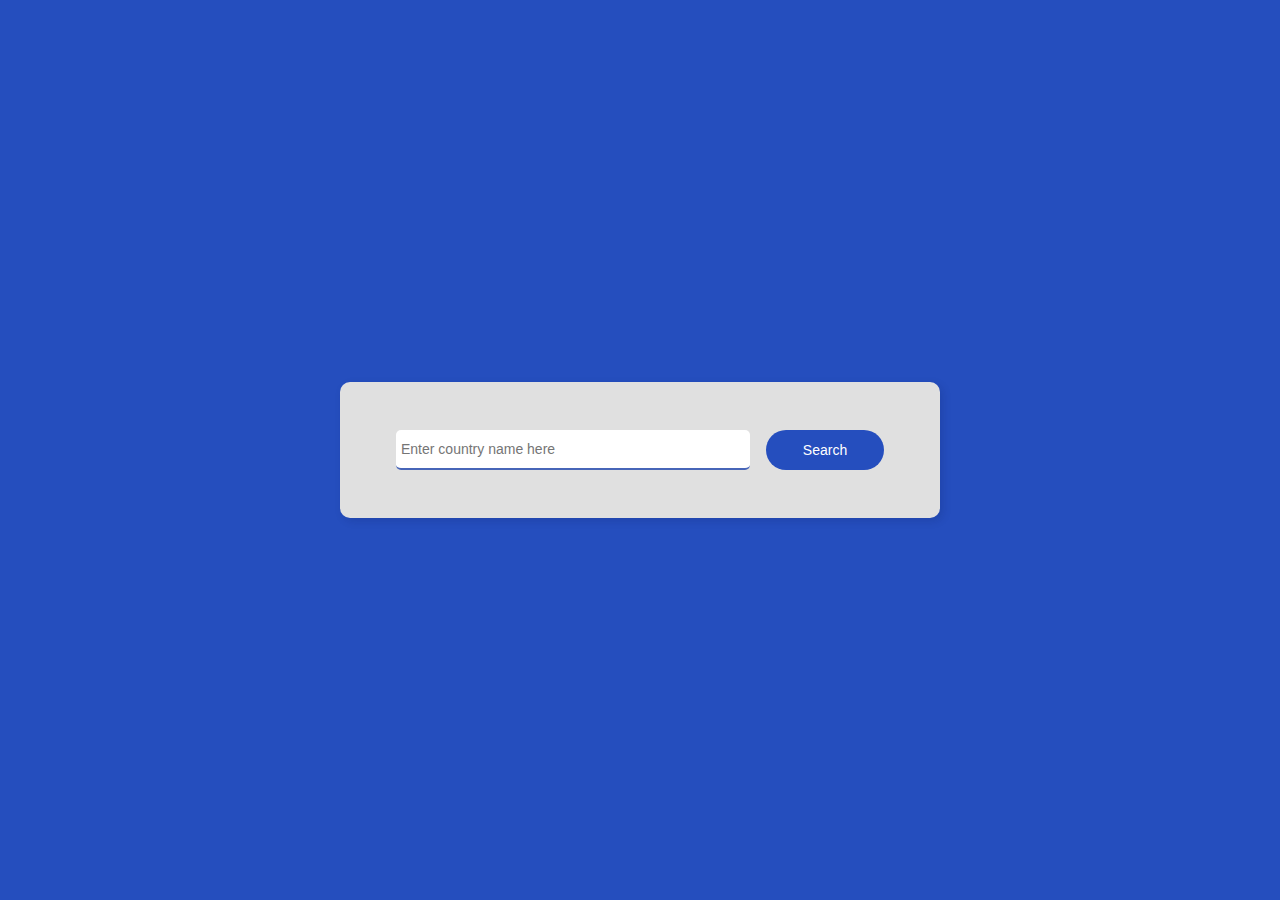
<file: API/Country-API/index.html>
<!DOCTYPE html>
<html>
    <head>
        <meta charset="UTF-8">
        <meta http-equiv="X-UA-Compatible" content="ied=edge">
        <meta name="viewport" content="width=device-width, initial-scale=1.0">
        <link rel="stylesheet" href="style.css">
        <title>Country API</title>
    </head>
    <body>
        <div class="container">
            <div class="country-search">
                <form action="">
                    <input type="text" class="country-input" placeholder="Enter country name here">
                    <button class="btn">Search</button>
                </form>
            </div>            
            <div class="results">
                
            </div>
        </div>
        <script src="script.js"></script>
    </body>
</html>
</file>
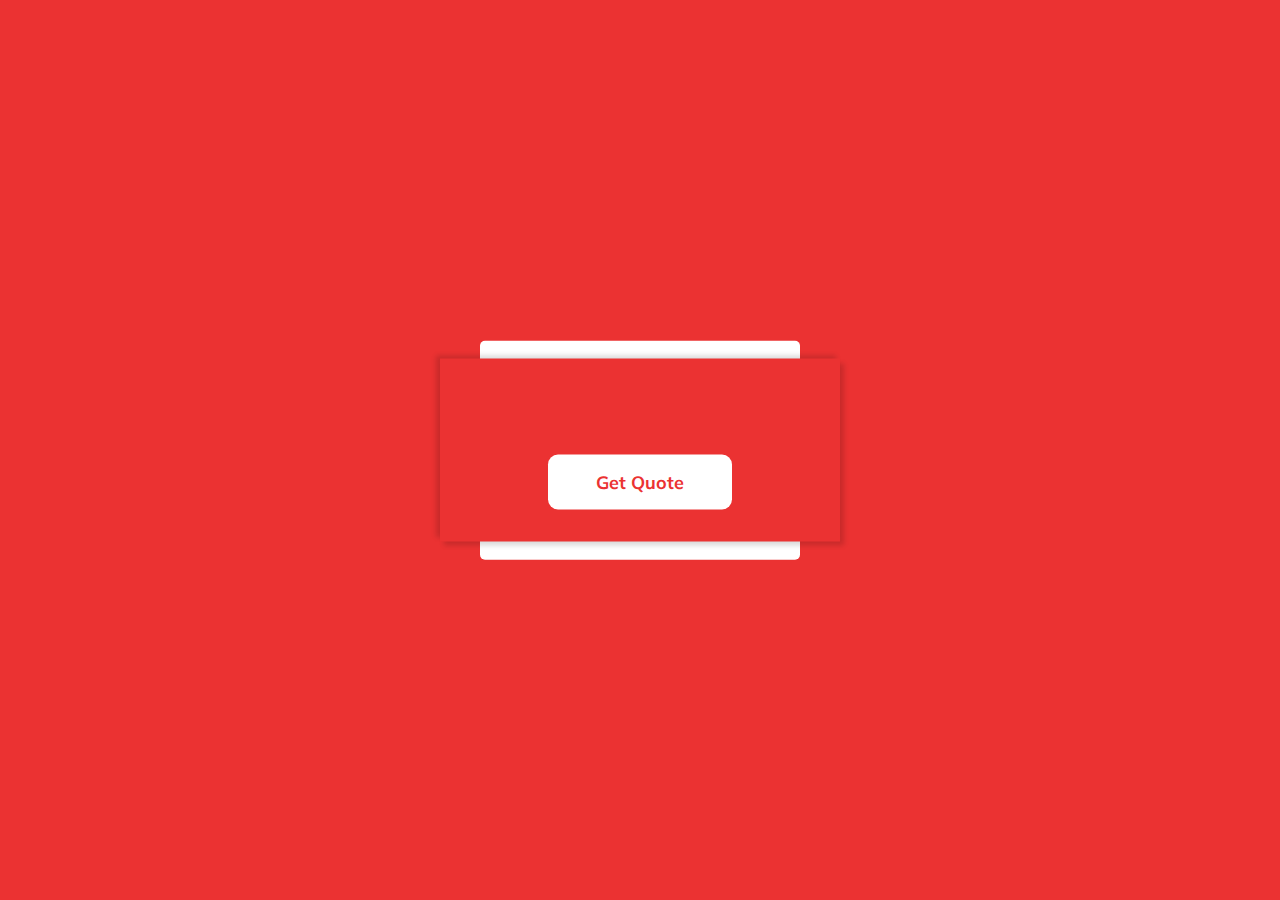
<file: API/Random-Quote-API/index.html>
<!DOCTYPE html>
<html>
  <head>
    <meta charset="utf-8" />
    <meta http-equiv="X-UA-Compatible" content="ie=edge" />
    <meta name="viewport" content="width=device-width, initial-scale=1.0" />
    <link rel="stylesheet" href="style.css">
    <title>Random Quote Generator</title>
  </head>
  <body>
    <div class="wrapper">
        <div class="container">
            <p class="quote"></p>
            <p class="author"></p>
            <a href="#" class="btn">Get Quote</a>
        </div>
    </div>
    <script src="script.js"></script>
  </body>
</html>
</file>
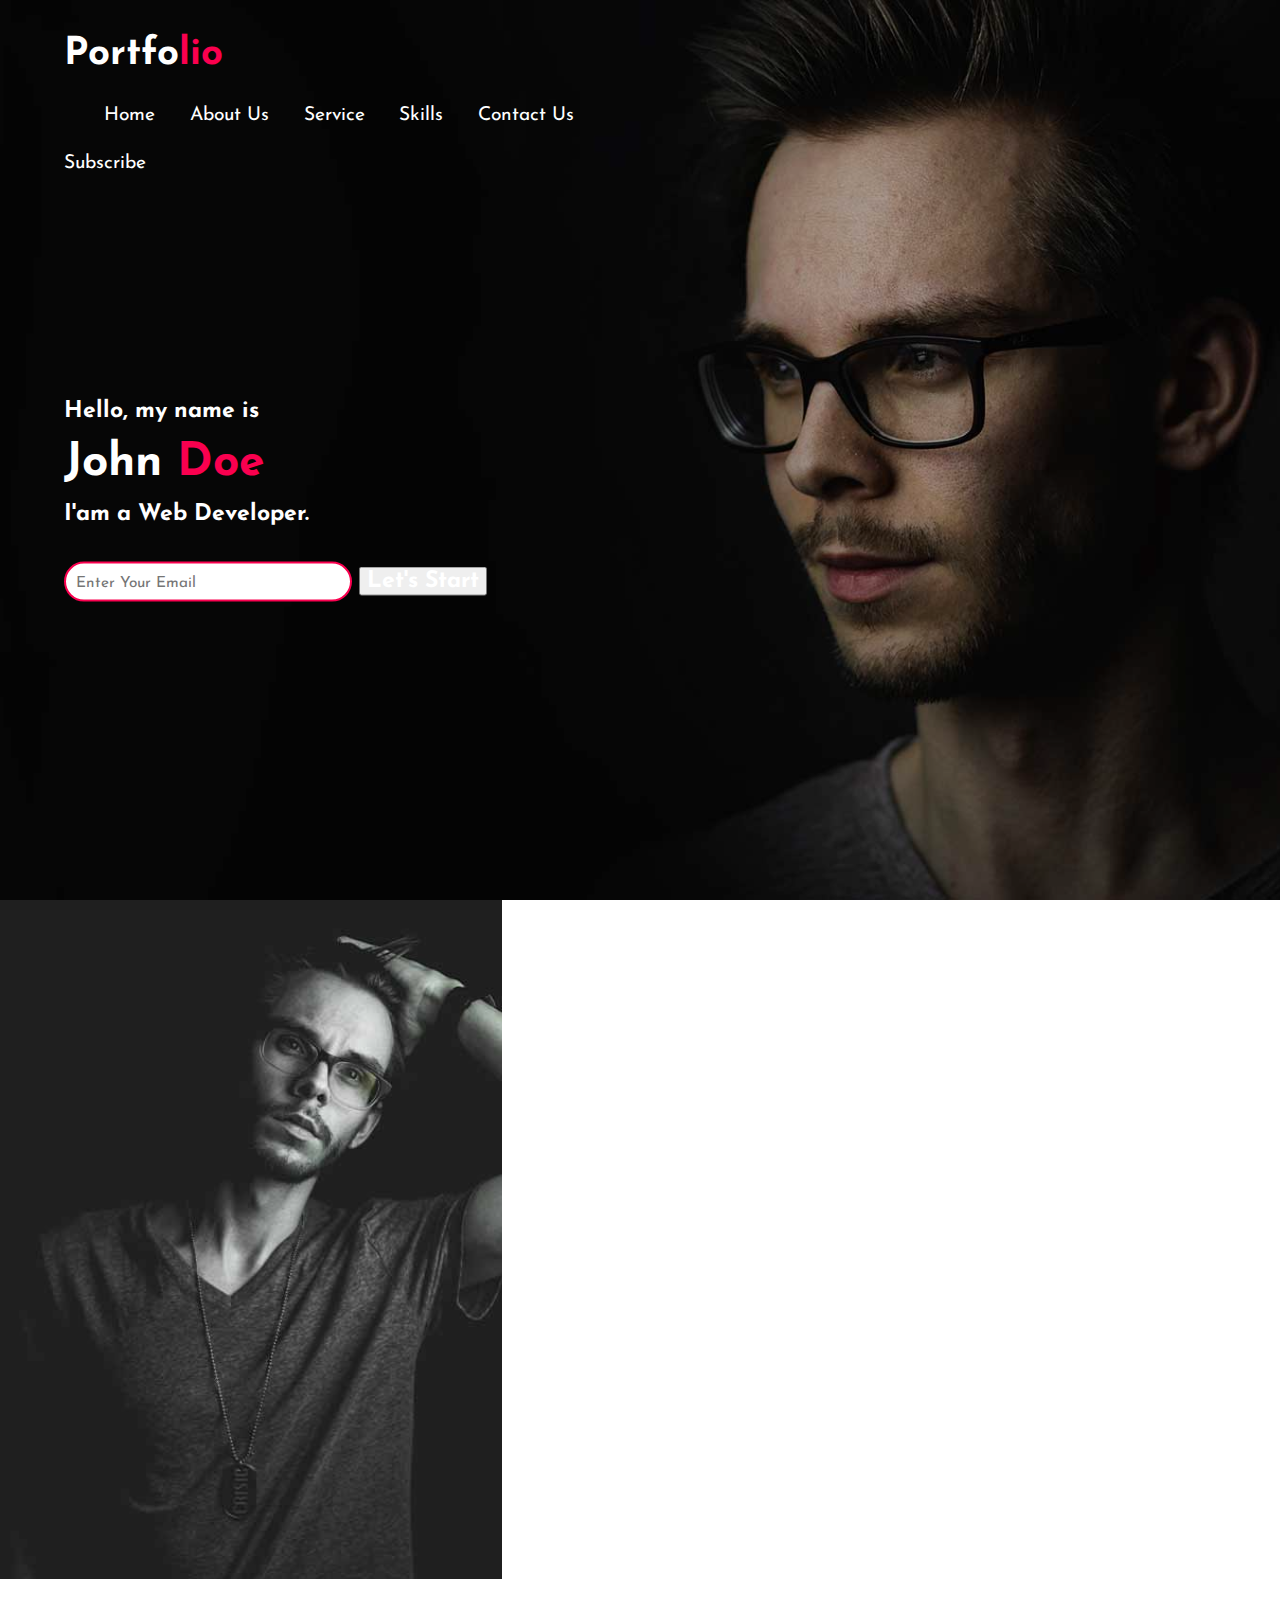
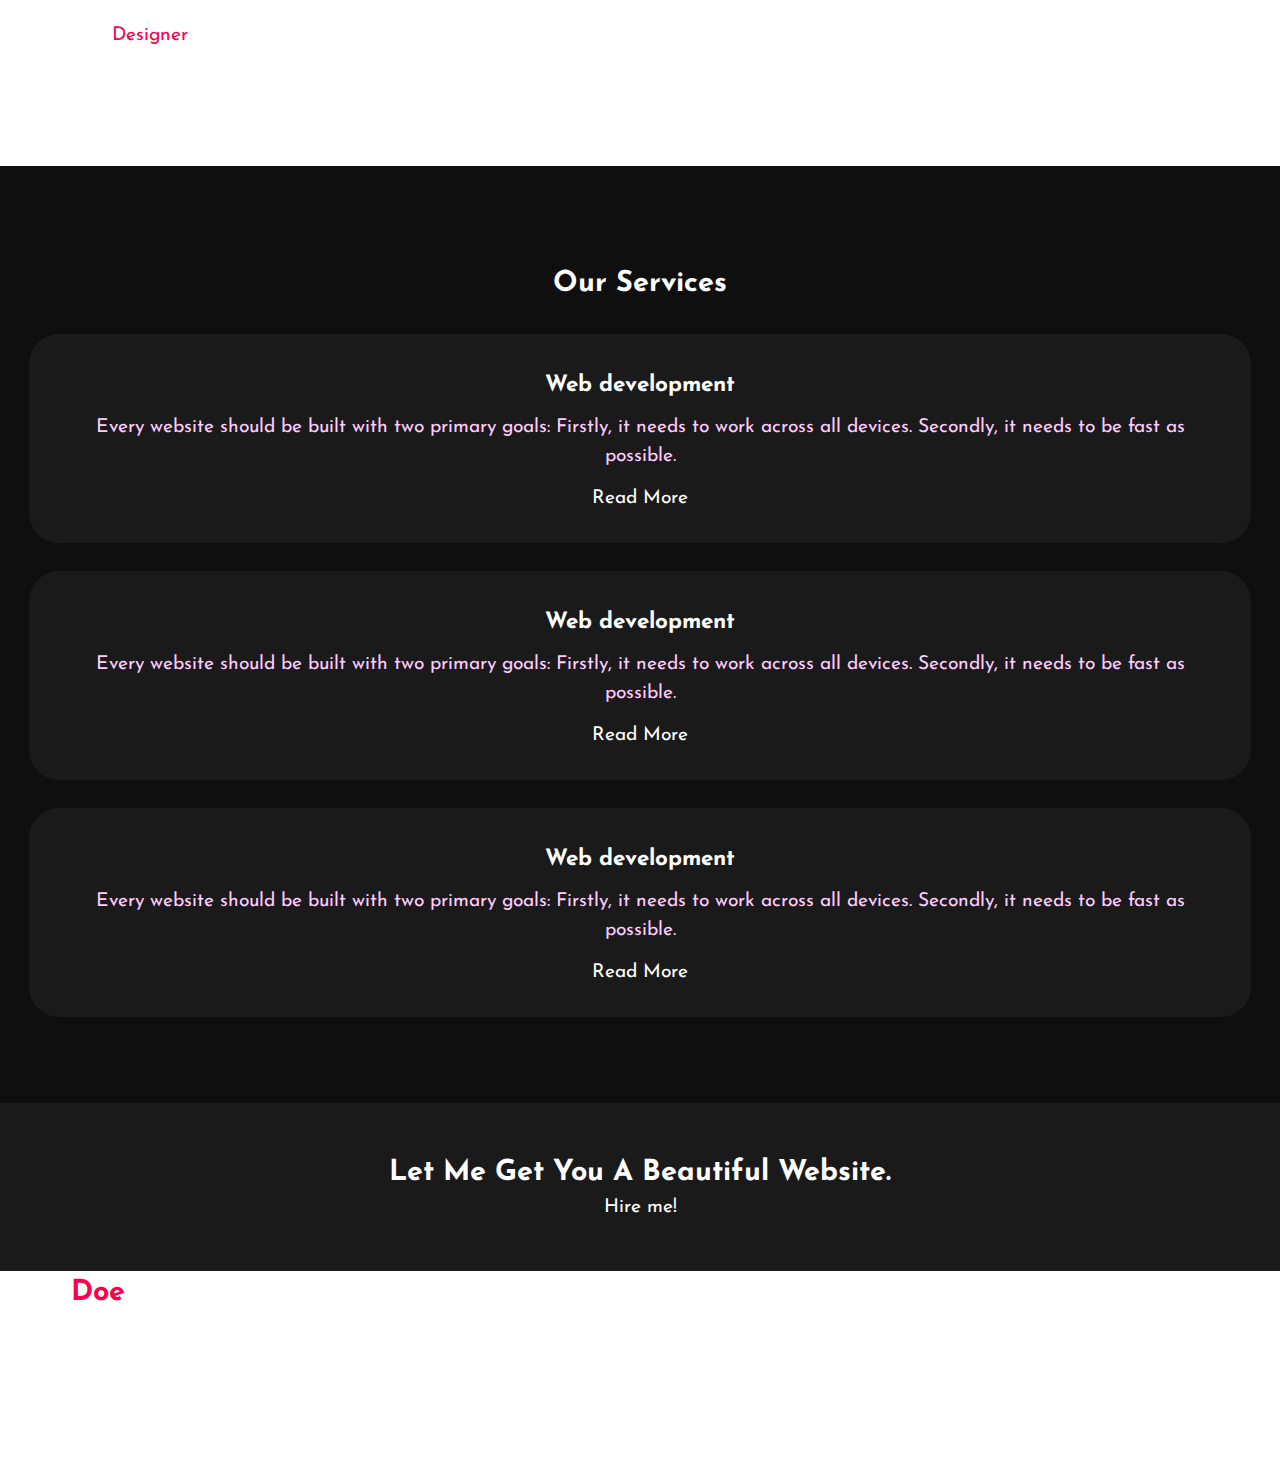
<file: Portfolios/portfolio--1/index.html>
<!DOCTYPE html>
<html lang="en">
  <head>
    <meta charset="UTF-8" />
    <meta http-equiv="content-language" content="en" />
    <meta name="viewport" content="width=device-width, initial-scale=1.0" />
    <meta name="keywords" content="website, portfolio" />
    <meta name="author" content="John Doe" />
    <meta name="copyright" content="John Doe" />
    <meta
      name="description"
      content="Developer & designer ready for hire!
        I build professional websites with accessibility, quality and responsiveness"
    />
    <meta name="audience" content="Everyone" />
    <link rel="stylesheet" href="css/style.css" />
    <link rel="preconnect" href="https://fonts.googleapis.com" />
    <link rel="preconnect" href="https://fonts.gstatic.com" crossorigin />
    <link
      href="https://fonts.googleapis.com/css2?family=Josefin+Sans:ital,wght@0,100;0,200;0,300;0,400;0,500;0,600;0,700;1,100;1,200;1,300;1,400;1,500;1,600;1,700&display=swap"
      rel="stylesheet"
    />
    <link
      rel="stylesheet"
      href="https://cdnjs.cloudflare.com/ajax/libs/font-awesome/5.15.3/css/all.min.css"
      integrity="sha512-iBBXm8fW90+nuLcSKlbmrPcLa0OT92xO1BIsZ+ywDWZCvqsWgccV3gFoRBv0z+8dLJgyAHIhR35VZc2oM/gI1w=="
      crossorigin="anonymous"
      referrerpolicy="no-referrer"
    />
    <title>John Doe Developer & Designer Portfolio. Ready for hire!</title>
  </head>
  <body>
    <!-- HERO SECTION -->
    <header class="hero">
      <div class="hero__header">
        <a class="hero__logo" href="#">
          Portfo<span class="highlight">lio</span></a
        >
        <nav class="hero__navigation">
          <ul class="hero__list">
            <li class="hero__item">
              <a href="#" class="hero__link">Home</a>
            </li>
            <li class="hero__item">
              <a href="#" class="hero__link">About Us</a>
            </li>
            <li class="hero__item">
              <a href="#" class="hero__link">Service</a>
            </li>
            <li class="hero__item">
              <a href="#" class="hero__link">Skills</a>
            </li>
            <li class="hero__link">
              <a href="#" class="hero__link">Contact Us</a>
            </li>
          </ul>
        </nav>
        <a href="#" class="button button--subscribe">Subscribe</a>
      </div>
      <div class="hero__content">
        <p class="hero__hello">Hello, my name is</p>
        <h1 class="hero__heading">
          John <span class="highlight">Doe</span><br />
        </h1>
        <p>I'am a Web Developer.</p>
        <form class="hero__form">
          <input
            class="hero__email"
            type="email"
            name="email"
            id="email"
            placeholder="Enter Your Email"
          />
          <input class="button--hero" type="submit" value="Let's Start" />
        </form>
      </div>
    </header>

    <!-- ABOUT ME SECTION -->
    <section class="about-me">
      <img src="img/main-img.png" alt="John Doe" />
      <div class="about-me__content">
        <header>
          <h2>About me</h2>
          <p class="about-me__job">Developer & <span class="highlight">Designer</span></p>
        </header>
        <p class="about-me__text">
          I am a front-end web developer. I can provide clean code and pixel
          perfect design. I also make the website more & more interactive with
          web animations.I can provide clean code and pixel perfect design. I
          also make the website more & more interactive with web animations.A
          responsive design makes your website accessible to all users,
          regardless of their device.
        </p>
        <a href="#" class="button">Let's Talk</a>
      </div>
    </section>

    <!-- SERVICES SECTION -->
    <section class="services">
      <h2>Our Services</h2>
      <div class="card-container">
      <div class="card">
        <i class="fas fa-bars"></i>
        <h3 class="card__title">Web development</h3>
        <p class="card__text">
          Every website should be built with two primary goals: Firstly, it
          needs to work across all devices. Secondly, it needs to be fast as
          possible.
        </p>
        <a href="#" class="button">Read More</a>
      </div>

      <div class="card">
        <i class="far fa-user"></i>
        <h3 class="card__title">Web development</h3>
        <p class="card__text">
          Every website should be built with two primary goals: Firstly, it
          needs to work across all devices. Secondly, it needs to be fast as
          possible.
        </p>
        <a href="#" class="button">Read More</a>
      </div>

      <div class="card">
        <i class="far fa-bell"></i>
        <h3 class="card__title">Web development</h3>
        <p class="card__text">
          Every website should be built with two primary goals: Firstly, it
          needs to work across all devices. Secondly, it needs to be fast as
          possible.
        </p>
        <a href="#" class="button">Read More</a>
      </div>
    </div>
    </section>

    <!-- CTA SECTION -->
    <section class="cta">
      <h2>Let Me Get You A Beautiful Website.</h2>
      <a href="#" class="button button--cta">Hire me!</a>
    </section>

    <!-- FOOTER SECTION -->
    <footer>
      <h2>John <span class="highlight">Doe</span></h2>
      <p>
        For more HTML, CSS, and coding tutorial - please click on the link below
        to subscribe to my channel:
      </p>
      <div class="footer__social">
        <ul class="footer__list">
          <li class="footer__item">
            <a href="#" class="footer__link">
              <a href="#"><i class="fab fa-facebook-f"></i></a>
            </a>
          </li>
          <li class="footer__item">
            <a class="footer__link">
              <a href="#"><i class="fab fa-instagram"></i></a>
            </a>
          </li>
          <li class="footer__item">
            <a href="#" class="footer__link">
              <a href="#"><i class="fab fa-dribbble"></i></a>
            </a>
          </li>
        </ul>
      </div>
    </footer>
  </body>
</html>
</file>
<file: API/Country-API/style.css>
@import url("https://fonts.googleapis.com/css2?family=Muli&display=swap");

*,
*::after,
*:before {
    margin: 0;
    padding: 0;
    box-sizing: border-box;
}

html {
    font-size: 62.5%;
}

body {
    font-family: 'Muli', sans-serif;
    background-color: rgb(37, 78, 190);
}

.container {
    position: absolute;
    top: 50%;
    left: 50%;
    transform: translate(-50%, -50%);
    width: 80vw;
    max-width: 60rem;
    padding: 4.8rem 5.6rem;
    border-radius: 10px;
    background-color: rgb(224, 224, 224);
    box-shadow: 3px 3px 8px rgba(8, 21, 65, .15);
}

form {
    display: grid;
    grid-template-columns: 9fr 3fr;
    gap: 1.6rem;
}

.country-input {
    font-size: 1.6rem;
    padding: .5rem;
    border: none;
    border-radius: 5px;
    border-bottom: 2px solid rgb(71, 101, 184);
}

.country-input:focus {
    outline: none;
}

.country-input::placeholder {
    font-family: inherit;
    font-size: 1.4rem;
}

.btn {
    font-size: 1.4rem;
    padding: 1.2rem 3.2rem;
    border: none;
    border-radius: 50px;
    background-color: rgb(37, 78, 190);
    color: rgb(255, 255, 255);
    cursor: pointer;
    transition: all .4s;
}

.btn:hover {
    background-color: rgb(27, 55, 133);;
}

.btn:active {
    transform: scale(1.05);
}

.error {
    font-size: 1.6rem;
    text-align: center;
    margin-block-start: 1.6rem;
    color: rgb(226, 48, 48);
}

.country-flag {
    display: block;
    width: 60%;
    min-width: 15rem;
    margin: 3.2rem auto 1rem;
}

.country-name {
    font-size: 3.2rem;
    font-weight: bold;
    text-align: center;
    margin-block-end: 1.6rem;
    color: rgb(0, 0, 0);
}

.country-row {
    font-size: 1.6rem;
    margin-block-end: 1.6rem;
    color: rgb(77, 76, 76);
}

.country-row span {
    margin-inline-end: .5rem;
    color: rgb(0, 0, 0);
}
</file>
<file: API/Random-Quote-API/style.css>
@import url("https://fonts.googleapis.com/css2?family=Muli&display=swap");

*,
*:after,
*:before {
    margin: 0;
    padding: 0;
    box-sizing: border-box;
}

html {
    font-size: 62.5%;
}

body {
    font-family: 'Muli', sans-serif;
    background-color: rgb(235, 50, 50);
}

.wrapper {
    position: absolute;
    top: 50%;
    left: 50%;
    transform: translate(-50%, -50%);
    width: 50vw;
    max-width: 40rem;
    border-radius: 5px;
}

.container {
    width: 100%;
    text-align: center;
    padding: 4.8rem 5.6rem;
    background-color: rgb(235, 50, 50);
    color: rgb(255, 255, 255);
    box-shadow: 4px 4px 5px rgba(0, 0, 0, .15), -4px -4px 5px rgba(0, 0, 0, .15);
    z-index: 1;
}

.container::after {
    content: '';
    position: absolute;
    top: 50%;
    left: 50%;
    transform: translate(-50%, -50%);
    height: 120%;
    width: 80%;
    border-radius: 5px;
    background-color: rgb(255, 255, 255);
    z-index: -1;
}

.quote {
   font-size: 1.8rem;
   line-height: 1.6;
   margin-block-end: 2.4rem;
}

.author {
   font-size: 2rem;
   font-weight: bold;
   margin-block-end: 6.4rem;
}

.btn {
    font-size: 1.8rem;
    font-weight: bold;
    text-decoration: none;
    margin-block-end: 4.8rem;
    padding: 1.6rem 4.8rem;
    border: none;
    border-radius: 10px;
    background-color: rgb(255, 255, 255);
    color: rgb(235, 50, 50);
}
</file>
<file: Portfolios/portfolio--1/css/style.css>
:root {
  --primary-color: hsl(341, 100%, 49%);
  --background-color-1: hsl(0, 0%, 10%);
  --background-color-2: hsl(0, 0%, 6%);

  --text-color-1: hsl(0, 0%, 100%);
  --text-color-2: hsl(300, 100%, 90%);

  --border-radius-1: 30px;
}

/* ##### BEGINNING OF RESET ##### */
/* Box sizing rules */
*,
*::before,
*::after {
  box-sizing: border-box;
}

/* Remove default margin */
body,
h1,
h2,
h3,
h4,
p,
figure,
blockquote,
dl,
dd {
  margin: 0;
}

/* Remove list styles on ul, ol elements with a list role, which suggests default styling will be removed */
ul[role="list"],
ol[role="list"] {
  list-style: none;
}

/* Set core root defaults */
html:focus-within {
  scroll-behavior: smooth;
}

/* Set core body defaults */
body {
  min-height: 100vh;
  text-rendering: optimizeSpeed;
  line-height: 1.5;
}

/* A elements that don't have a class get default styles */
a:not([class]) {
  text-decoration-skip-ink: auto;
}

/* Make images easier to work with */
img,
picture {
  max-width: 100%;
  display: block;
}

/* Inherit fonts for inputs and buttons */
input,
button,
textarea,
select {
  font: inherit;
}

/* Remove all animations, transitions and smooth scroll for people that prefer not to see them */
@media (prefers-reduced-motion: reduce) {
  html:focus-within {
    scroll-behavior: auto;
  }

  *,
  *::before,
  *::after {
    animation-duration: 0.01ms !important;
    animation-iteration-count: 1 !important;
    transition-duration: 0.01ms !important;
    scroll-behavior: auto !important;
  }
}

/* ##### END OF RESET ##### */

/* ##### GENERAL STYLES ##### */
html {
  font-size: 1rem;
  font-size: clamp(1rem, 0.95rem + 0.25vw, 1.25rem);
  font-family: "Josefin Sans", sans-serif;
  color: var(--text-color-1);
}

a,
input[type="submit"] {
  color: var(--text-color-1);
}

a {
  text-decoration: none;
}

.primary-heading {
  font-size: 3rem;
}

.secondary-heading {
  font-size: 2.5rem;
}

.tertiary-heading {
  font-size: 1.5rem;
  padding-bottom: 1rem;
}

.grid {
  display: grid;
  justify-content: center;
}

.grid--1 {
  grid-template-columns: repeat(auto-fit, minmax(300px, 1fr));
}

/* ##### HERO SECTION ##### */
.hero {
  position: relative;
  height: 100vh;
  width: 100vw;
  background: rgba(0, 0, 0, 0.3) url(../img/background.jpg);
  background-position: center;
  background-size: cover;
  background-repeat: no-repeat;
  background-blend-mode: darken;
  padding: 5% 5% 0% 5%;
}

.hero__logo {
  font-size: 2rem;
  font-weight: bold;
  text-decoration: none;
  z-index: 999;
}

nav {
  display: flex;
  align-items: center;
  justify-content: center;
  justify-content: space-between;
}

.hero__navigation li {
  display: none;
  list-style-type: none;
  padding-right: 1rem;
}

.hamburger {
  position: relative;
  display: block;
  width: 35px;
  cursor: pointer;

  appearance: none;
  background: none;
  outline: none;
  border: none;
  z-index: 999;
}

.hamburger .bar,
.hamburger:after,
.hamburger:before {
  content: "";
  display: block;
  width: 100%;
  height: 3px;
  background-color: var(--primary-color);
  margin: 6px 0;
  transition: 0.4s;
}

.hamburger.is-active:before {
  transform: rotate(-45deg) translate(-9px, 6px);
}

.hamburger.is-active:after {
  transform: rotate(45deg) translate(-7px, -4px);
}

.hamburger.is-active .bar {
  opacity: 0;
}

.hero__navigation--mobile {
  position: fixed;
  top: 0;
  left: 0;
  width: 100%;
  min-height: 100vh;
  display: flex;
  flex-direction: column;
  align-items: center;
  justify-content: center;
  z-index: 98;
  background-color: var(--background-color-1);
  transform: translateX(100%);
  transition: .4s;
}

.is-active--mobile {
  transform: translateX(0%);
}

.hero__navigation--mobile a {
  padding-bottom: 1rem;
}

.hero__content {
  position: absolute;
  top: 50%;
  transform: translateY(-50%);
  font-size: 1.2rem;
  font-weight: bold;
  margin-top: 2rem;
}

.hero__name {
  color: var(--text-color-2);
}

.hero__form {
  width: 100%;
}

.hero__email {
  font-weight: normal;
  width: 15rem;
  margin-top: 1.5rem;
  margin-bottom: 1rem;
  border-radius: var(--border-radius-1);
  border: 2px solid var(--primary-color);
}

.hero__email::placeholder {
  font-size: 0.8rem;
  padding-left: 3%;
}

/* ##### ABOUT ME SECTION ##### */
.about {
  padding-bottom: 2rem;
  background-color: var(--background-color-1);
}

.about__img {
  max-width: 100%;
  width: 400px;
  padding: 1.5rem 1rem 0 1rem;
  margin: 0 auto;
}

.about__img img {
  border-radius: var(--border-radius-1);
}

.about__content {
  display: flex;
  flex-direction: column;
  align-items: center;
  justify-content: center;
  margin-top: 2rem;
}

.about__text {
  display: inline-block;
  line-height: 1.5;
  width: 80%;
  padding-inline: 1rem;
  margin-top: 0.5rem;
  margin-bottom: 1rem;
  color: var(--text-color-2);
}

/* ##### SERVICES SECTION ##### */
.services {
  background-color: var(--background-color-2);
  padding-bottom: 3rem;
}

.services h2 {
  text-align: center;
  padding-top: 2rem;
}

.card {
  text-align: center;
  padding: 1.5rem;
  margin: 1.5rem;
  border-radius: var(--border-radius-1);
  background-color: var(--background-color-1);
}

.card__icon {
  height: 2.5rem;
  width: 2.5rem;
  color: var(--primary-color);
}

.card__title,
.card__text {
  padding-top: 0.3rem;
  padding-bottom: 0.3rem;
}

.card__text {
  padding-bottom: 0.7rem;
  color: var(--text-color-2);
}

/* ##### CTA SECTION ##### */
.cta {
  text-align: center;
  padding: 1.5rem;
  background-color: var(--background-color-1);
}

/* ##### FOOTER SECTION ##### */
.footer {
  background-color: var(--background-color-2);
}

.footer__container {
  display: flex;
  flex-direction: column;
  align-items: center;
  justify-content: center;
  padding: 1.5rem;
  margin: 0 auto;
}

.footer__name {
  font-size: 1.5rem;
}

.footer__text {
  width: 70%;
  text-align: center;
  margin-top: 1rem;
  margin-bottom: 1rem;
}

.footer__socials {
  display: flex;
  align-items: center;
  justify-content: center;
  gap: 1rem;
}

.footer__icon {
  font-size: 1.2rem;
  padding: 0.5rem;
  margin-bottom: 1.2rem;
  border-radius: var(--border-radius-1);
  background-color: var(--primary-color);
}

.footer__icon:hover {
  transform: scale(1.2);
}

.copyright {
  color: var(--primary-color);
}

/* ##### BUTTONS ##### */
.btn {
  display: inline-block;
  font-size: 0.85rem;
  font-weight: bold;
  text-decoration: none;
  padding: 0.5rem 1.5rem;
  border: none;
  border-radius: 30px;
  background-color: var(--primary-color);
}

.btn--subscribe {
  display: none;
}

.btn--start {
  padding: 0.5rem 2rem;
  box-shadow: 0px 0px 10px #858585;
}

.hidden {
  display: none;
}

/* ##### UTILITY ##### */
.highlight {
  color: var(--primary-color);
}

/* ##### MEDIA QUERIES ##### */
@media only screen and (min-width: 901px) {
  .hamburger {
    display: none;
  }

  .hero__navigation li {
    display: inline-block;
    padding-right: 1.5rem;
  }

  .hero__content {
    margin-top: 3rem;
  }

  .about__container {
    display: flex;
    flex-direction: row;
    align-items: center;
    justify-content: center;
  }

  .about__img {
    max-width: 40%;
    margin-right: 0;
  }

  .about__content {
    width: 60%;
  }

  .cta {
    padding: 2.5rem;
  }

  .btn--subscribe {
    display: inline-block;
  }

  .btn--subscribe:hover {
    transform: scale(1.2);
  }
}

@media only screen and (min-width: 1100px) {
  html {
    font-size: 1.2rem;
  }

  .hero {
    padding-top: 2%;
  }

  .about__container,
  .services,
  .footer {
    padding-top: 3rem;
    padding-bottom: 3rem;
  }

  .about__img {
    min-width: 500px;
  }
}

@media only screen and (min-width: 1800px) {
  html {
    font-size: 1.4rem;
  }

  .about__container {
    max-width: 1400px;
    margin: 0 auto;
  }

  .about__img {
    min-width: 700px;
  }

  .about__content {
    margin-left: -5rem;
  }
}
</file>
